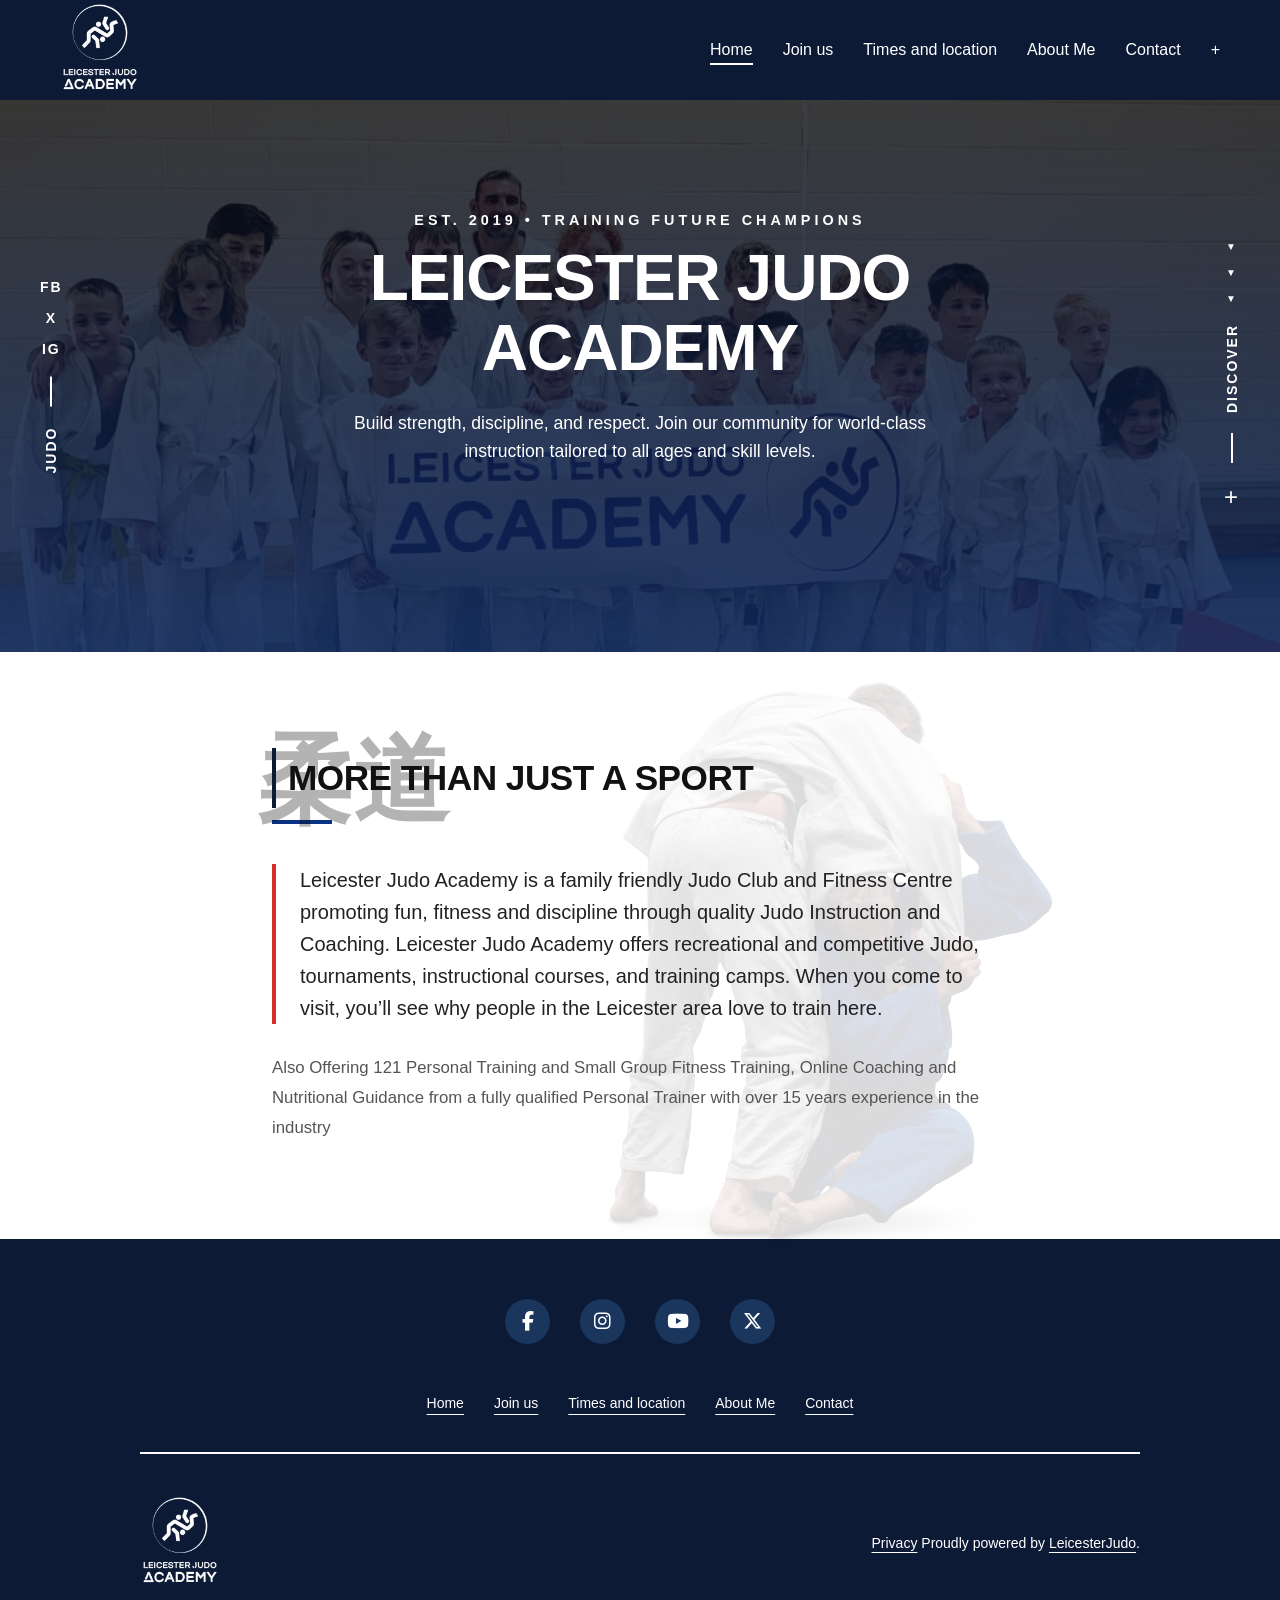
<file: index.html>
<!DOCTYPE html>
<html lang="en">
<head>
    <meta charset="UTF-8">
    <meta name="viewport" content="width=device-width, initial-scale=1.0">
    <title>LeicesterJudo</title>
    <link rel="stylesheet" href="css/style.css">
    <link rel="stylesheet" href="https://cdnjs.cloudflare.com/ajax/libs/font-awesome/6.5.1/css/all.min.css">
</head>
<body>

    <header class="hero-header">
        
        <div class="logo">
            <img src="assets/leijudologo.avif" alt="LeicesterJudo logo">
        </div>

        <nav class="main-nav">
            <ul>
                <li><a href="index.html" class="active">Home</a></li>
                <li><a href="joinUs.html">Join us</a></li>
                <li><a href="timesLocations.html">Times and location</a></li>
                <li><a href="aboutMe.html">About Me</a></li>
                <li><a href="moreInfo.html">Contact</a></li>
                <li><a href="#">+</a></li>
            </ul>
        </nav>

    </header>


    <section class="connected-section">

        <aside class="side-panel left-panel">
            <div class="side-icons">
                <a href="#">FB</a>
                <a href="#">X</a>
                <a href="#">IG</a>
            </div>
            <div class="vertical-line"></div>
            <span class="vertical-text">JUDO</span>
        </aside>

        <div class="center-content">
            <div class="judo-hero">
                <h3 class="judo-subtitle">Est. 2019 • Training Future Champions</h3>
                <h1 class="judo-title">Leicester Judo Academy</h1>
                <p class="judo-description">
                    Build strength, discipline, and respect. Join our community for world-class instruction tailored to all ages and skill levels.
                </p>
            </div>
        </div>
        
        </div>

        <aside class="side-panel right-panel">
            <div class="side-icons arrows">
                <span>▼</span>
                <span>▼</span>
                <span>▼</span>
            </div>
            <span class="vertical-text">DISCOVER</span>
            <div class="vertical-line"></div>
            <span class="plus-sign">+</span>
        </aside>
    </section>


    <div class="judo-about-section">

        <div class="judo-other-bg-graphic"></div>

        <div class="about-header">
            <span class="kanji-watermark">柔道</span>
            <h2 class="about-title">More Than Just a Sport</h2>
            <div class="title-underline"></div>
        </div>
        
        <div class="about-content">
            <p class="lead-text">
                Leicester Judo Academy is a family friendly Judo Club and Fitness Centre promoting fun, fitness and discipline through quality Judo Instruction and Coaching. Leicester Judo Academy offers recreational and competitive Judo, tournaments, instructional courses, and training camps. When you come to visit, you’ll see why people in the Leicester area love to train here.
            </p>
            <p class="body-text">
               Also Offering 121 Personal Training and Small Group  Fitness Training, Online Coaching and Nutritional Guidance from a fully qualified Personal Trainer with over 15 years experience in the industry
            </p>
        </div>
    </div>

    <footer class="site-footer">
        <div class="footer-container">
            
            <div class="social-links">
                <a href="#" aria-label="Facebook"><i class="fab fa-facebook-f"></i></a>
                <a href="#" aria-label="Instagram"><i class="fab fa-instagram"></i></a>
                <a href="#" aria-label="YouTube"><i class="fab fa-youtube"></i></a>
                <a href="#" aria-label="X (Twitter)"><i class="fab fa-x-twitter"></i></a>
            </div>

            <nav class="footer-nav">
                <ul>
                    <li><a href="index.html" class="active">Home</a></li>
                    <li><a href="joinUs.html">Join us</a></li>
                    <li><a href="timesLocations.html">Times and location</a></li>
                    <li><a href="aboutMe.html">About Me</a></li>
                    <li><a href="moreInfo.html">Contact</a></li>
                </ul>
            </nav>

            <hr class="footer-divider">

            <div class="footer-bottom">
                <div class="footer-logo">
                    <img src="assets/leijudologo.avif" alt="LeicesterJudo logo">
                </div>
                <div class="footer-legal">
                    <a href="#">Privacy</a> 
                    <span>Proudly powered by <a href="#">LeicesterJudo</a>.</span>
                </div>
            </div>

        </div>
    </footer>

</body>
</html>
</file>
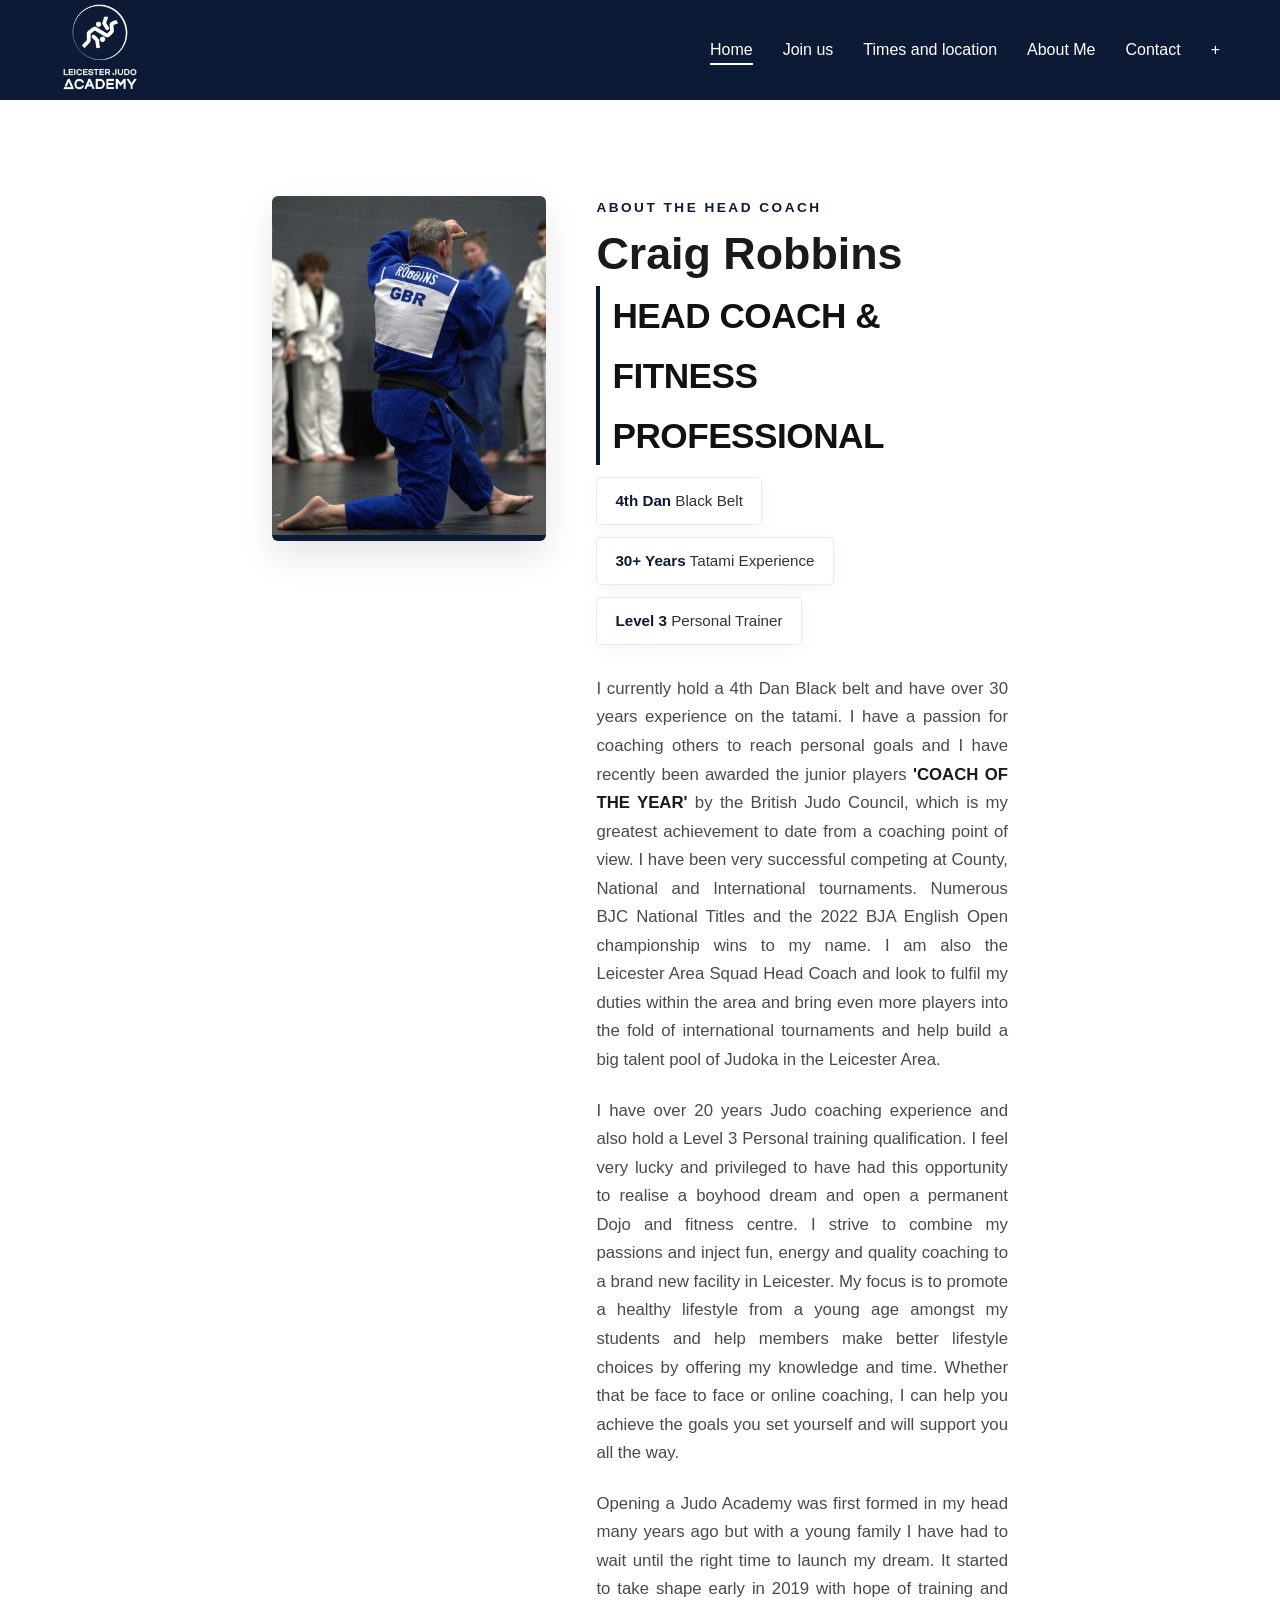
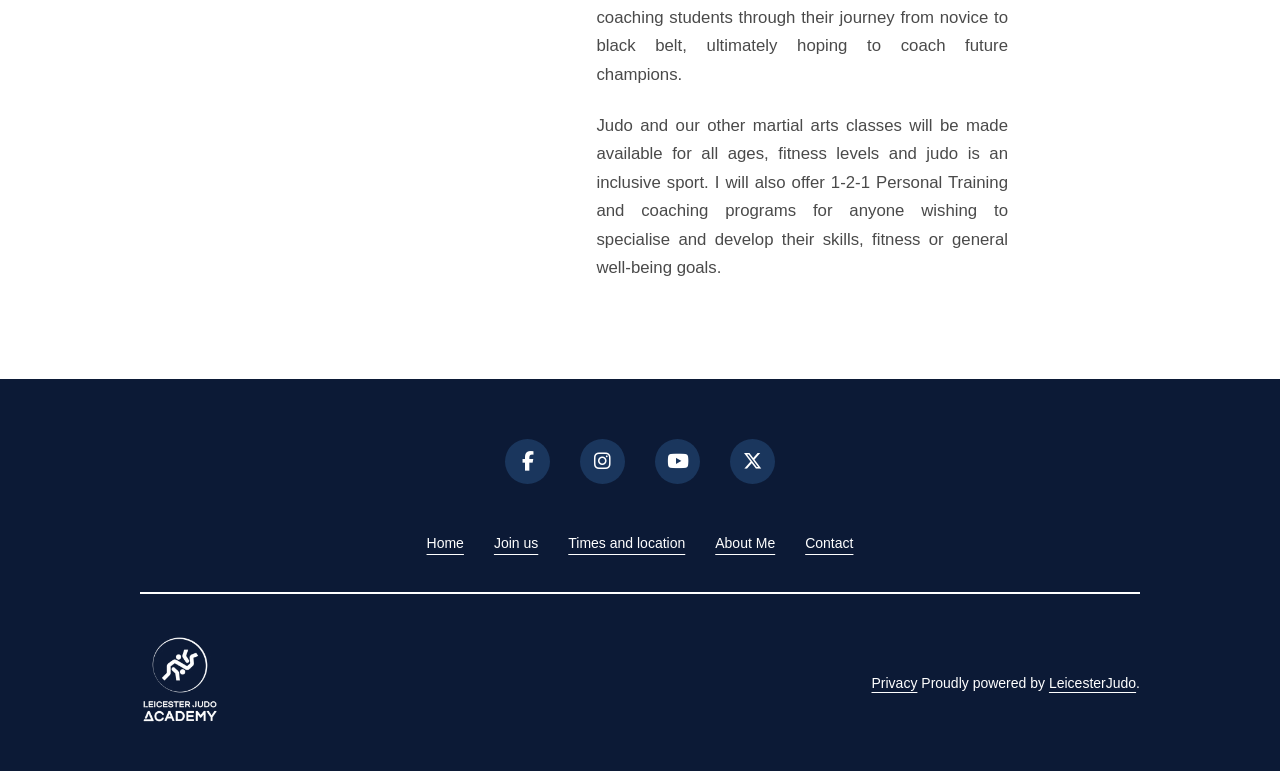
<file: aboutMe.html>
<!DOCTYPE html>
<html lang="en">
<head>
    <meta charset="UTF-8">
    <meta name="viewport" content="width=device-width, initial-scale=1.0">
    <title>LeicesterJudoTimes</title>
    <link rel="stylesheet" href="css/style.css">
    <link rel="stylesheet" href="https://cdnjs.cloudflare.com/ajax/libs/font-awesome/6.5.1/css/all.min.css">
</head>
<body>

    <header class="hero-header">
        
        <div class="logo">
            <img src="assets/leijudologo.avif" alt="LeicesterJudo logo">
        </div>

        <nav class="main-nav">
            <ul>
                <li><a href="index.html" class="active">Home</a></li>
                <li><a href="joinUs.html">Join us</a></li>
                <li><a href="timesLocations.html">Times and location</a></li>
                <li><a href="aboutMe.html">About Me</a></li>
                <li><a href="moreInfo.html">Contact</a></li>
                <li><a href="#">+</a></li>
            </ul>
        </nav>

    </header>


    <section class="judo-about-section">
       
        <div class="judo-about-container">
            
            <div class="judo-about-image-wrapper">
            <img src="assets/aboutMe.jpeg" alt="Craig Robbins - Head Coach" class="judo-about-image">
            </div>

            <div class="judo-about-content">
            <span class="judo-accent-text">About the Head Coach</span>
            <h1 class="judo-name">Craig Robbins</h1>
            <h2 class="about-title">Head Coach & Fitness Professional</h2>

            <div class="judo-stats-row">
                <div class="judo-stat"><strong>4th Dan</strong> Black Belt</div>
                <div class="judo-stat"><strong>30+ Years</strong> Tatami Experience</div>
                <div class="judo-stat"><strong>Level 3</strong> Personal Trainer</div>
            </div>

            <p>I currently hold a 4th Dan Black belt and have over 30 years experience on the tatami. I have a passion for coaching others to reach personal goals and I have recently been awarded the junior players <strong>'COACH OF THE YEAR'</strong> by the British Judo Council, which is my greatest achievement to date from a coaching point of view. I have been very successful competing at County, National and International tournaments. Numerous BJC National Titles and the 2022 BJA English Open championship wins to my name. I am also the Leicester Area Squad Head Coach and look to fulfil my duties within the area and bring even more players into the fold of international tournaments and help build a big talent pool of Judoka in the Leicester Area.</p>

            <p>I have over 20 years Judo coaching experience and also hold a Level 3 Personal training qualification. I feel very lucky and privileged to have had this opportunity to realise a boyhood dream and open a permanent Dojo and fitness centre. I strive to combine my passions and inject fun, energy and quality coaching to a brand new facility in Leicester. My focus is to promote a healthy lifestyle from a young age amongst my students and help members make better lifestyle choices by offering my knowledge and time. Whether that be face to face or online coaching, I can help you achieve the goals you set yourself and will support you all the way.</p>

            <p>Opening a Judo Academy was first formed in my head many years ago but with a young family I have had to wait until the right time to launch my dream. It started to take shape early in 2019 with hope of training and coaching students through their journey from novice to black belt, ultimately hoping to coach future champions.</p>

            <p>Judo and our other martial arts classes will be made available for all ages, fitness levels and judo is an inclusive sport. I will also offer 1-2-1 Personal Training and coaching programs for anyone wishing to specialise and develop their skills, fitness or general well-being goals.</p>
            </div>
            
        </div>
    </section>

    



    <footer class="site-footer">
        <div class="footer-container">
            
            <div class="social-links">
                <a href="#" aria-label="Facebook"><i class="fab fa-facebook-f"></i></a>
                <a href="#" aria-label="Instagram"><i class="fab fa-instagram"></i></a>
                <a href="#" aria-label="YouTube"><i class="fab fa-youtube"></i></a>
                <a href="#" aria-label="X (Twitter)"><i class="fab fa-x-twitter"></i></a>
            </div>

            <nav class="footer-nav">
                <ul>
                    <li><a href="index.html" class="active">Home</a></li>
                    <li><a href="joinUs.html">Join us</a></li>
                    <li><a href="timesLocations.html">Times and location</a></li>
                    <li><a href="aboutMe.html">About Me</a></li>
                    <li><a href="moreInfo.html">Contact</a></li>
                </ul>
            </nav>

            <hr class="footer-divider">

            <div class="footer-bottom">
                <div class="footer-logo">
                    <img src="assets/leijudologo.avif" alt="LeicesterJudo logo">
                </div>
                <div class="footer-legal">
                    <a href="#">Privacy</a> 
                    <span>Proudly powered by <a href="#">LeicesterJudo</a>.</span>
                </div>
            </div>

        </div>
    </footer>

</body>
</html>
</file>
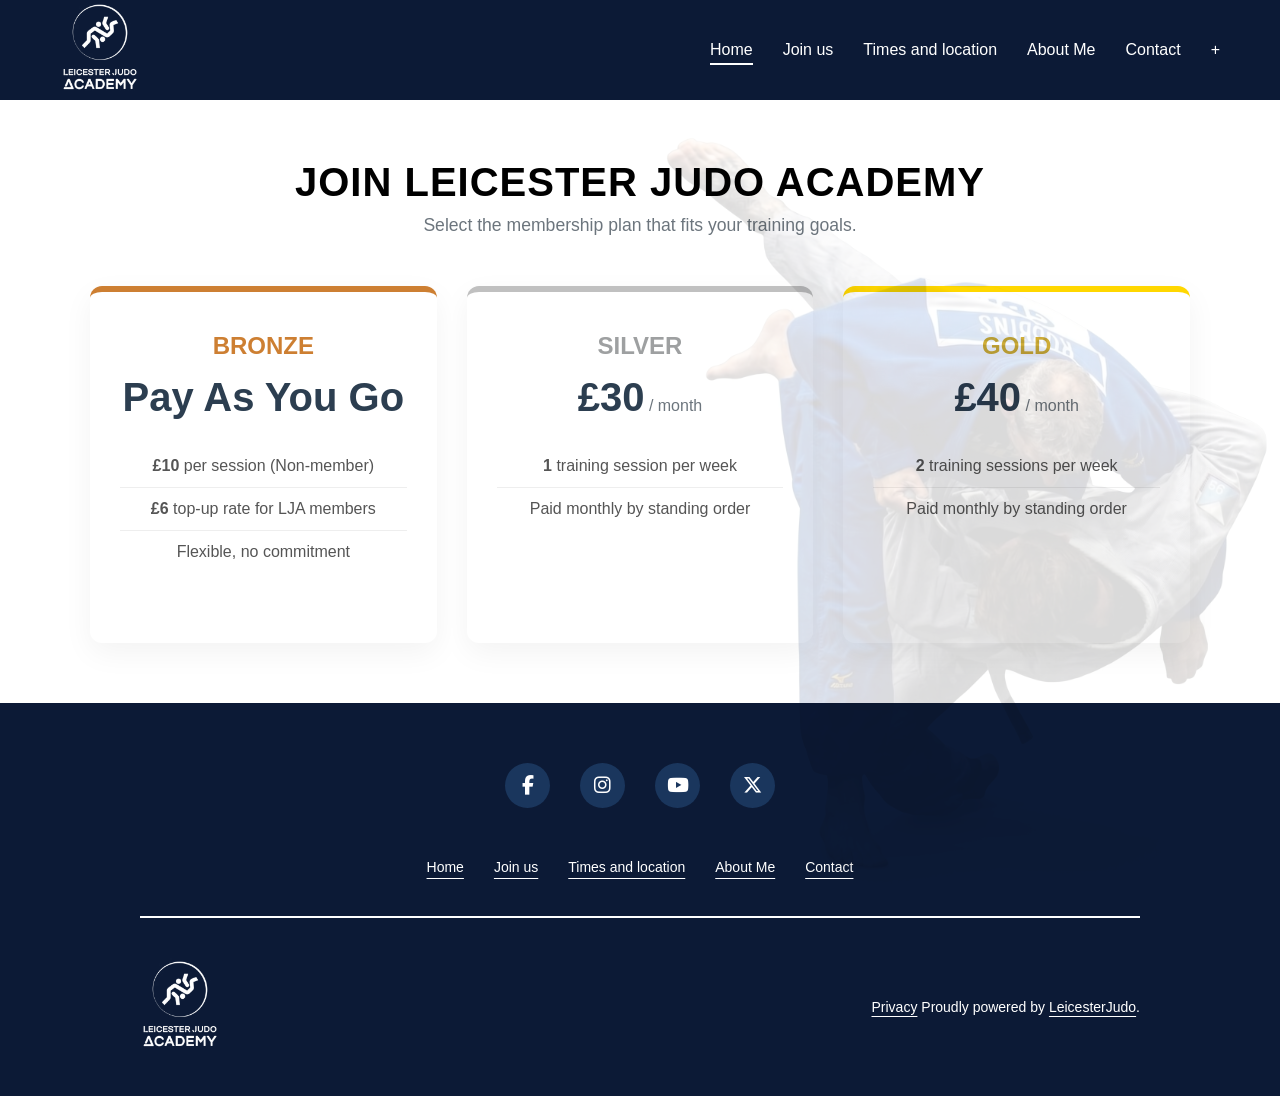
<file: joinUs.html>
<!DOCTYPE html>
<html lang="en">
<head>
    <meta charset="UTF-8">
    <meta name="viewport" content="width=device-width, initial-scale=1.0">
    <title>LeicesterJudoTimes</title>
    <link rel="stylesheet" href="css/style.css">
    <link rel="stylesheet" href="https://cdnjs.cloudflare.com/ajax/libs/font-awesome/6.5.1/css/all.min.css">
</head>
<body>

    <header class="hero-header">
        
        <div class="logo">
            <img src="assets/leijudologo.avif" alt="LeicesterJudo logo">
        </div>

        <nav class="main-nav">
            <ul>
                <li><a href="index.html" class="active">Home</a></li>
                <li><a href="joinUs.html">Join us</a></li>
                <li><a href="timesLocations.html">Times and location</a></li>
                <li><a href="aboutMe.html">About Me</a></li>
                <li><a href="moreInfo.html">Contact</a></li>
                <li><a href="#">+</a></li>
            </ul>
        </nav>

    </header>


    <section class="membership-section">

        <div class="judo-bg-graphic"></div>

        <div class="membership-container">
            <h2 class="membership-title">Join Leicester Judo Academy</h2>
            <p class="membership-subtitle">Select the membership plan that fits your training goals.</p>
            
            <div class="pricing-cards">
            
            <div class="pricing-card card-bronze">
                <h3 class="tier-name">Bronze</h3>
                <div class="tier-price">Pay As You Go</div>
                <ul class="tier-features">
                <li><strong>£10</strong> per session (Non-member)</li>
                <li><strong>£6</strong> top-up rate for LJA members</li>
                <li>Flexible, no commitment</li>
        
            </div>

            <div class="pricing-card card-silver">
                <h3 class="tier-name">Silver</h3>
                <div class="tier-price">£30<span> / month</span></div>
                <ul class="tier-features">
                <li><strong>1</strong> training session per week</li>
                <li>Paid monthly by standing order</li>
                
            </div>

            <div class="pricing-card card-gold">
                <h3 class="tier-name">Gold</h3>
                <div class="tier-price">£40<span> / month</span></div>
                <ul class="tier-features">
                <li><strong>2</strong> training sessions per week</li>
                <li>Paid monthly by standing order</li>
                
                
            </div>

            </div>
        </div>
    </section>


    <footer class="site-footer">
        <div class="footer-container">
            
            <div class="social-links">
                <a href="#" aria-label="Facebook"><i class="fab fa-facebook-f"></i></a>
                <a href="#" aria-label="Instagram"><i class="fab fa-instagram"></i></a>
                <a href="#" aria-label="YouTube"><i class="fab fa-youtube"></i></a>
                <a href="#" aria-label="X (Twitter)"><i class="fab fa-x-twitter"></i></a>
            </div>

            <nav class="footer-nav">
                <ul>
                    <li><a href="index.html" class="active">Home</a></li>
                    <li><a href="joinUs.html">Join us</a></li>
                    <li><a href="timesLocations.html">Times and location</a></li>
                    <li><a href="aboutMe.html">About Me</a></li>
                    <li><a href="moreInfo.html">Contact</a></li>
                </ul>
            </nav>

            <hr class="footer-divider">

            <div class="footer-bottom">
                <div class="footer-logo">
                    <img src="assets/leijudologo.avif" alt="LeicesterJudo logo">
                </div>
                <div class="footer-legal">
                    <a href="#">Privacy</a> 
                    <span>Proudly powered by <a href="#">LeicesterJudo</a>.</span>
                </div>
            </div>

        </div>
    </footer>

</body>
</html>
</file>
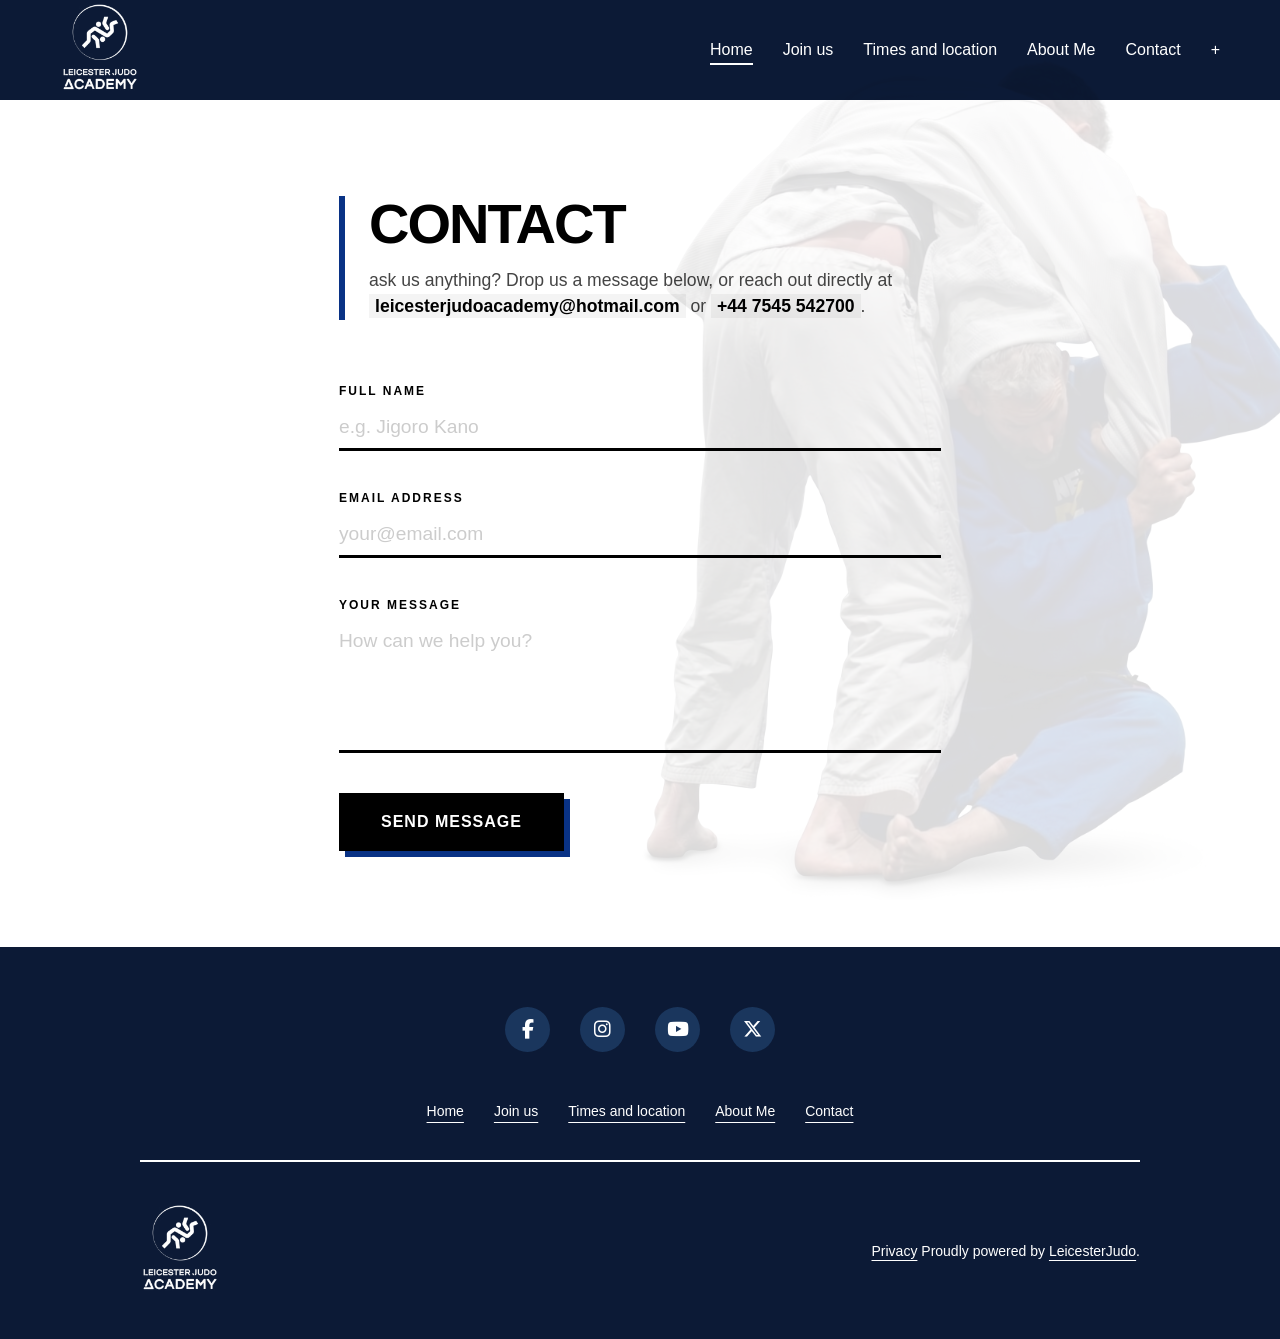
<file: moreInfo.html>
<!DOCTYPE html>
<html lang="en">
<head>
    <meta charset="UTF-8">
    <meta name="viewport" content="width=device-width, initial-scale=1.0">
    <title>LeicesterJudoTimes</title>
    <link rel="stylesheet" href="css/style.css">
    <link rel="stylesheet" href="https://cdnjs.cloudflare.com/ajax/libs/font-awesome/6.5.1/css/all.min.css">
</head>
<body>

    <header class="hero-header">
        
        <div class="logo">
            <img src="assets/leijudologo.avif" alt="LeicesterJudo logo">
        </div>

        <nav class="main-nav">
            <ul>
                <li><a href="index.html" class="active">Home</a></li>
                <li><a href="joinUs.html">Join us</a></li>
                <li><a href="timesLocations.html">Times and location</a></li>
                <li><a href="aboutMe.html">About Me</a></li>
                <li><a href="moreInfo.html">Contact</a></li>
                <li><a href="#">+</a></li>
            </ul>
        </nav>

    </header>

    <div class="judo-contact-section">
         <div class="judo-other-bg-graphic"></div>
        <div class="contact-header">
            <h2 class="contact-title">Contact</h2>
            <div class="title-underline"></div>
            <p class="contact-subtitle">
                ask us anything? Drop us a message below, or reach out directly at <strong>leicesterjudoacademy@hotmail.com</strong> or <strong>+44 7545 542700</strong>.
            </p>
        </div>

        <div class="contact-form-container">
            <form class="judo-form" action="#" method="POST">
                <div class="form-group">
                    <label for="name">Full Name</label>
                    <input type="text" id="name" name="name" required placeholder="e.g. Jigoro Kano">
                </div>
                <div class="form-group">
                    <label for="email">Email Address</label>
                    <input type="email" id="email" name="email" required placeholder="your@email.com">
                </div>
                <div class="form-group">
                    <label for="message">Your Message</label>
                    <textarea id="message" name="message" rows="5" required placeholder="How can we help you?"></textarea>
                </div>
                <button type="submit" class="btn btn-primary form-submit">Send Message</button>
            </form>
        </div>
    </div>



    <footer class="site-footer">
        <div class="footer-container">
            
            <div class="social-links">
                <a href="#" aria-label="Facebook"><i class="fab fa-facebook-f"></i></a>
                <a href="#" aria-label="Instagram"><i class="fab fa-instagram"></i></a>
                <a href="#" aria-label="YouTube"><i class="fab fa-youtube"></i></a>
                <a href="#" aria-label="X (Twitter)"><i class="fab fa-x-twitter"></i></a>
            </div>

            <nav class="footer-nav">
                <ul>
                    <li><a href="index.html" class="active">Home</a></li>
                    <li><a href="joinUs.html">Join us</a></li>
                    <li><a href="timesLocations.html">Times and location</a></li>
                    <li><a href="aboutMe.html">About Me</a></li>
                    <li><a href="moreInfo.html">Contact</a></li>
                </ul>
            </nav>

            <hr class="footer-divider">

            <div class="footer-bottom">
                <div class="footer-logo">
                    <img src="assets/leijudologo.avif" alt="LeicesterJudo logo">
                </div>
                <div class="footer-legal">
                    <a href="#">Privacy</a> 
                    <span>Proudly powered by <a href="#">LeicesterJudo</a>.</span>
                </div>
            </div>

        </div>
    </footer>

</body>
</html>
</file>
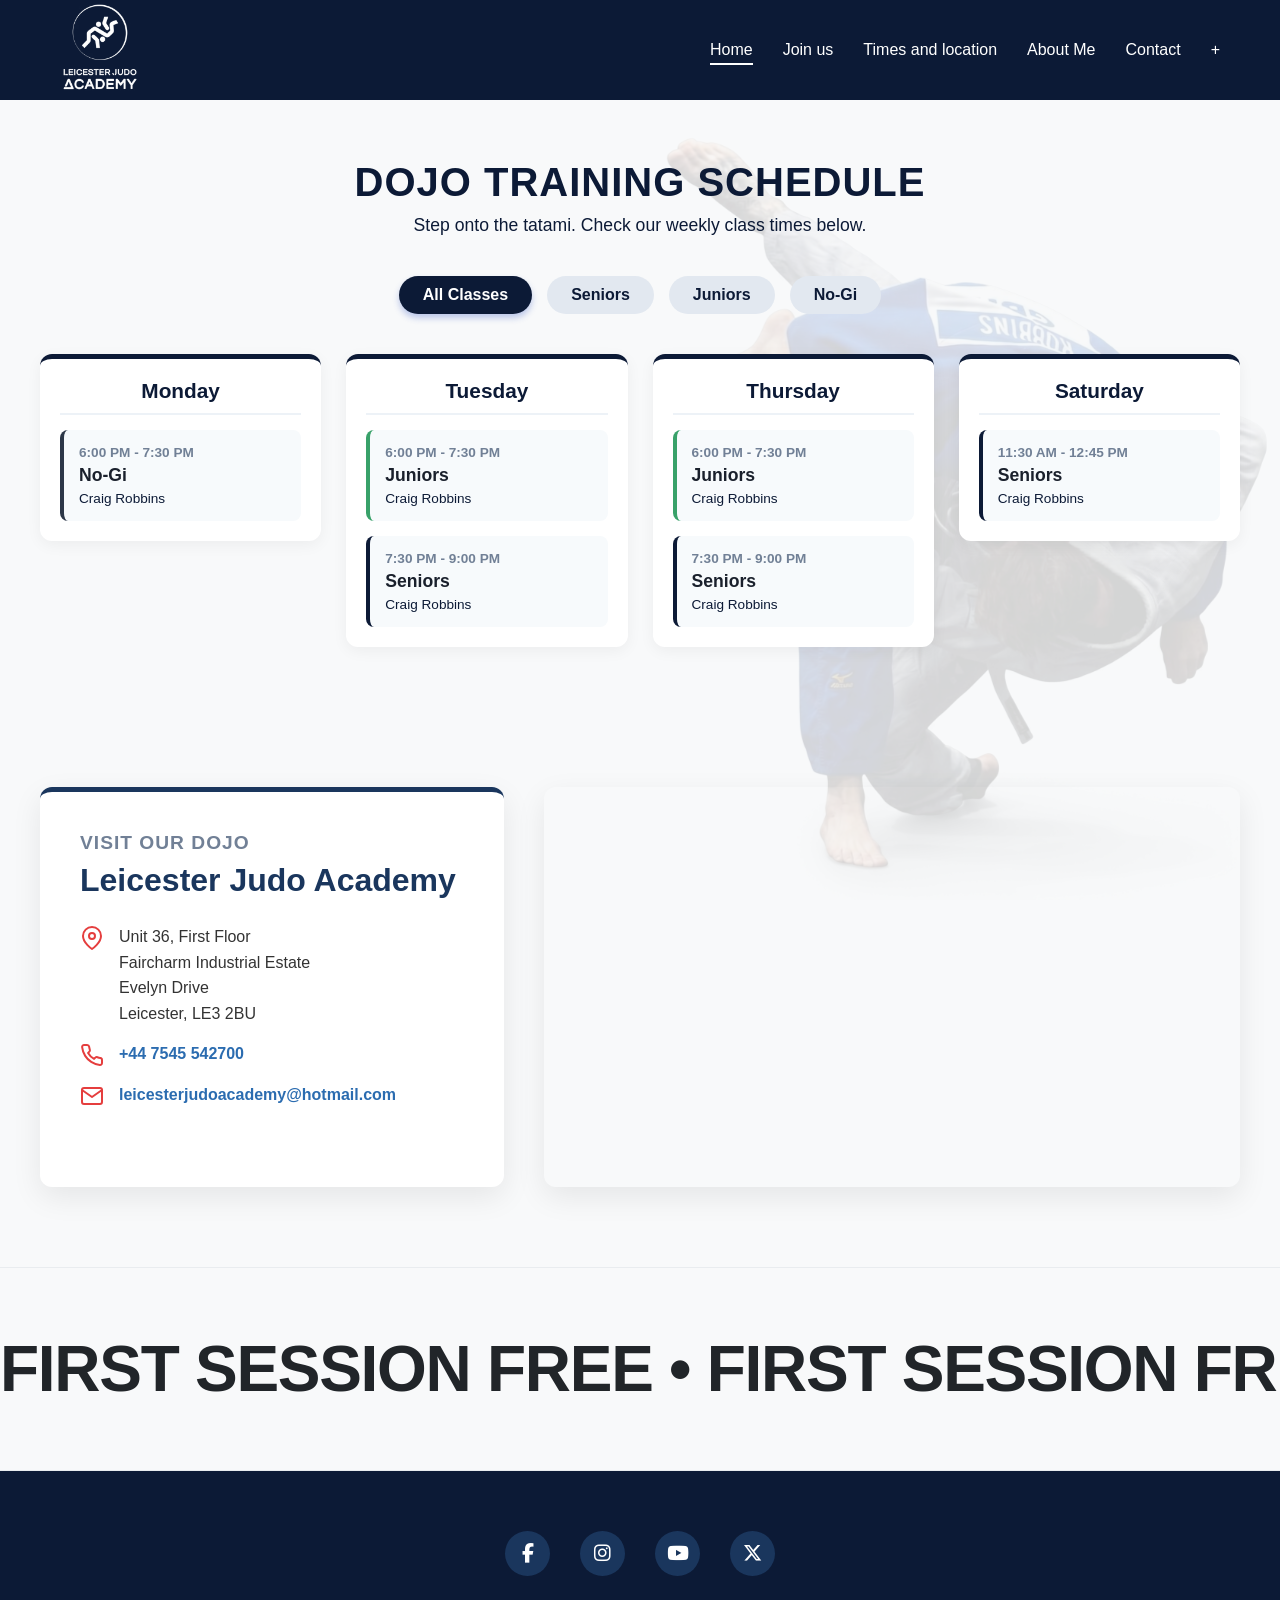
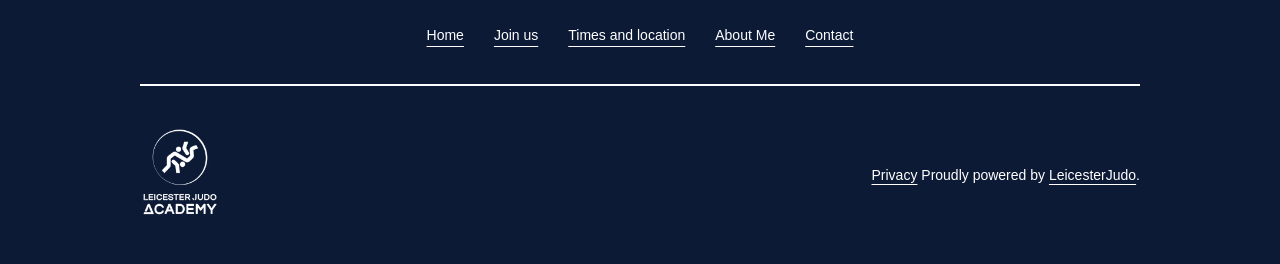
<file: timesLocations.html>
<!DOCTYPE html>
<html lang="en">
<head>
    <meta charset="UTF-8">
    <meta name="viewport" content="width=device-width, initial-scale=1.0">
    <title>LeicesterJudoTimes</title>
    <link rel="stylesheet" href="css/style.css">
    <link rel="stylesheet" href="https://cdnjs.cloudflare.com/ajax/libs/font-awesome/6.5.1/css/all.min.css">
</head>
<body>

    <header class="hero-header">
        
        <div class="logo">
            <img src="assets/leijudologo.avif" alt="LeicesterJudo logo">
        </div>

        <nav class="main-nav">
            <ul>
                <li><a href="index.html" class="active">Home</a></li>
                <li><a href="joinUs.html">Join us</a></li>
                <li><a href="timesLocations.html">Times and location</a></li>
                <li><a href="aboutMe.html">About Me</a></li>
                <li><a href="moreInfo.html">Contact</a></li>
                <li><a href="#">+</a></li>
            </ul>
        </nav>

    </header>


    <section class="judo-schedule-section">

        
        <div class="schedule-container">
            <h2 class="schedule-title">Dojo Training Schedule</h2>
            <p class="schedule-subtitle">Step onto the tatami. Check our weekly class times below.</p>

            <input type="radio" name="schedule-filter" id="filter-all" checked>
            <input type="radio" name="schedule-filter" id="filter-seniors">
            <input type="radio" name="schedule-filter" id="filter-nogi">
            <input type="radio" name="schedule-filter" id="filter-juniors">

            <div class="schedule-filters">
                <label for="filter-all" class="filter-btn">All Classes</label>
                <label for="filter-seniors" class="filter-btn">Seniors</label>
                <label for="filter-juniors" class="filter-btn">Juniors</label>
                <label for="filter-nogi" class="filter-btn">No-Gi</label>
            </div>

            <div class="schedule-grid">
                
                <div class="schedule-day">
                    <h3>Monday</h3>
                    <div class="class-card nogi">
                        <span class="time">6:00 PM - 7:30 PM</span>
                        <h4>No-Gi</h4>
                        <span class="instructor">Craig Robbins</span>
                    </div>
                </div>

                <div class="schedule-day">
                    <h3>Tuesday</h3>
                    <div class="class-card juniors">
                        <span class="time">6:00 PM - 7:30 PM</span>
                        <h4>Juniors</h4>
                        <span class="instructor">Craig Robbins</span>
                    </div>
                    <div class="class-card seniors">
                        <span class="time">7:30 PM - 9:00 PM</span>
                        <h4>Seniors</h4>
                        <span class="instructor">Craig Robbins</span>
                    </div>
                
                </div>

                <div class="schedule-day">
                    <h3>Thursday</h3>
                    <div class="class-card juniors">
                        <span class="time">6:00 PM - 7:30 PM</span>
                        <h4>Juniors</h4>
                        <span class="instructor">Craig Robbins</span>
                    </div>
                    <div class="class-card seniors">
                        <span class="time">7:30 PM - 9:00 PM</span>
                        <h4>Seniors</h4>
                        <span class="instructor">Craig Robbins</span>
                    </div>
                </div>

                <div class="schedule-day">
                    <h3>Saturday</h3>
                    <div class="class-card seniors">
                        <span class="time">11:30 AM - 12:45 PM</span>
                        <h4>Seniors</h4>
                        <span class="instructor">Craig Robbins</span>
                    </div>
                </div>

            </div>
        </div>
    </section>

    <section id="location" class="dojo-location-section">
        <div class="judo-bg-graphic"></div>
        
        <div class="location-wrapper">
            
            <div class="address-card">
            <div class="card-content">
                <h2>Visit Our Dojo</h2>
                <h3 class="business-name">Leicester Judo Academy</h3>
                
                <div class="info-group">
                <svg xmlns="http://www.w3.org/2000/svg" width="24" height="24" viewBox="0 0 24 24" fill="none" stroke="currentColor" stroke-width="2" stroke-linecap="round" stroke-linejoin="round"><path d="M21 10c0 7-9 13-9 13s-9-6-9-13a9 9 0 0 1 18 0z"></path><circle cx="12" cy="10" r="3"></circle></svg>
                <p>Unit 36, First Floor<br>Faircharm Industrial Estate<br>Evelyn Drive<br>Leicester, LE3 2BU</p>
                </div>

                <div class="info-group">
                <svg xmlns="http://www.w3.org/2000/svg" width="24" height="24" viewBox="0 0 24 24" fill="none" stroke="currentColor" stroke-width="2" stroke-linecap="round" stroke-linejoin="round"><path d="M22 16.92v3a2 2 0 0 1-2.18 2 19.79 19.79 0 0 1-8.63-3.07 19.5 19.5 0 0 1-6-6 19.79 19.79 0 0 1-3.07-8.67A2 2 0 0 1 4.11 2h3a2 2 0 0 1 2 1.72 12.84 12.84 0 0 0 .7 2.81 2 2 0 0 1-.45 2.11L8.09 9.91a16 16 0 0 0 6 6l1.27-1.27a2 2 0 0 1 2.11-.45 12.84 12.84 0 0 0 2.81.7A2 2 0 0 1 22 16.92z"></path></svg>
                <p><a href="tel:+447545542700" class="contact-link">+44 7545 542700</a></p>
                </div>

                <div class="info-group">
                <svg xmlns="http://www.w3.org/2000/svg" width="24" height="24" viewBox="0 0 24 24" fill="none" stroke="currentColor" stroke-width="2" stroke-linecap="round" stroke-linejoin="round"><path d="M4 4h16c1.1 0 2 .9 2 2v12c0 1.1-.9 2-2 2H4c-1.1 0-2-.9-2-2V6c0-1.1.9-2 2-2z"></path><polyline points="22,6 12,13 2,6"></polyline></svg>
                <p><a href="mailto:leicesterjudoacademy@hotmail.com" class="contact-link">leicesterjudoacademy@hotmail.com</a></p>
                </div>

            </div>
            </div>

            <div class="map-container">
            <iframe src="https://maps.google.com/maps?q=Unit+36+First+Floor+Faircharm+Industrial+Estate+Evelyn+Drive+Leicester+LE3+2BU&t=&z=15&ie=UTF8&iwloc=&output=embed" allowfullscreen="" loading="lazy" referrerpolicy="no-referrer-when-downgrade"></iframe>
            </div>

        </div>
    </section>

    <section class="moving-text-section">
        <div class="moving-text-inner">
            <span>FIRST SESSION FREE • FIRST SESSION FREE • </span>
            <span>FIRST SESSION FREE • FIRST SESSION FREE • </span>
        </div>
    </section>



    <footer class="site-footer">
        <div class="footer-container">
            
            <div class="social-links">
                <a href="#" aria-label="Facebook"><i class="fab fa-facebook-f"></i></a>
                <a href="#" aria-label="Instagram"><i class="fab fa-instagram"></i></a>
                <a href="#" aria-label="YouTube"><i class="fab fa-youtube"></i></a>
                <a href="#" aria-label="X (Twitter)"><i class="fab fa-x-twitter"></i></a>
            </div>
            
            <nav class="footer-nav">
                <ul>
                    <li><a href="index.html" class="active">Home</a></li>
                    <li><a href="joinUs.html">Join us</a></li>
                    <li><a href="timesLocations.html">Times and location</a></li>
                    <li><a href="aboutMe.html">About Me</a></li>
                    <li><a href="moreInfo.html">Contact</a></li>
                </ul>
            </nav>

            <hr class="footer-divider">

            <div class="footer-bottom">
                <div class="footer-logo">
                    <img src="assets/leijudologo.avif" alt="LeicesterJudo logo">
                </div>
                <div class="footer-legal">
                    <a href="#">Privacy</a> 
                    <span>Proudly powered by <a href="#">LeicesterJudo</a>.</span>
                </div>
            </div>

        </div>
    </footer>

</body>
</html>
</file>
<file: css/style.css>
/* --- Basic Reset --- */
* {
    margin: 0;
    padding: 0;
    box-sizing: border-box;
    font-family: 'Arial', sans-serif; /* Clean sans-serif font */
}

/* Container for the icons */
.social-links {
    display: flex;
    gap: 15px; /* Space between the icons */
}

/* Base style for the icon circles */
.social-links a {
    display: inline-flex;
    justify-content: center;
    align-items: center;
    width: 45px;
    height: 45px;
    background-color: #1a365d; /* Professional deep navy */
    color: #ffffff; /* White icon color */
    border-radius: 50%; /* Makes them perfect circles */
    text-decoration: none;
    font-size: 1.2rem; /* Size of the icon */
    transition: all 0.3s ease; /* Smooth animation for hover */
}

/* Hover effect */
.social-links a:hover {
    background-color: #e53e3e; /* Action red on hover */
    color: #ffffff;
    transform: translateY(-4px); /* Slight bounce up effect */
    box-shadow: 0 5px 15px rgba(229, 62, 62, 0.4); /* Subtle red glow */
}

/* --- Header Banner Style --- */
.hero-header {
    /* Flexbox handles the left/right layout */
    display: flex;
    justify-content: space-between;
    align-items: center;
    
    /* Adds spacing on the sides */
    padding: 40px 60px; 
    
    /* Sets the height of the banner */
    height: 100px; 
    
    /* Adds the blue tint overlay and a placeholder background image */
    background-color: #0c1a36;
    
}

/* --- Logo Style --- */
.logo img {
    width: 80px;
    height: auto;
    /* Optional: If your logo is white with a transparent background, 
       it will drop right in perfectly! */
    filter: brightness(0) invert(1);
}

/* --- Navigation Styles --- */
.main-nav ul {
    list-style: none; /* Removes bullet points */
    display: flex;    /* Lines up links horizontally */
    gap: 30px;        /* Space between each link */
    align-items: center;
}

.main-nav a {
    text-decoration: none; /* Removes default link underline */
    color: #ffffff;        /* White text */
    font-size: 16px;
    padding-bottom: 5px;   /* Space between text and the active underline */
    transition: opacity 0.3s ease;
}

/* Hover effect */
.main-nav a:hover {
    opacity: 0.7;
}

/* --- Active Link Style (The Underline) --- */
.main-nav a.active {
    border-bottom: 2px solid #ffffff;
}

/* --- Footer Styles --- */
.site-footer {
    background-color: #0c1a36; /* Deep dark blue background */
    padding: 60px 40px 40px;   /* Top padding, Side padding, Bottom padding */
    color: #ffffff;
}

.footer-container {
    max-width: 1000px;         /* Keeps the content from stretching too far on big screens */
    margin: 0 auto;            /* Centers the container on the page */
}

/* --- Social Icons --- */
.social-links {
    display: flex;
    justify-content: center;
    gap: 30px;
    margin-bottom: 50px;
}

.social-links img {
    width: 28px;
    height: 28px;
    transition: opacity 0.3s ease;
    /* This makes the icons white if they aren't already! */
    filter: brightness(0) invert(1); 
}

.social-links a:hover img {
    opacity: 0.7;
}

/* --- Footer Navigation --- */
.footer-nav ul {
    list-style: none;
    display: flex;
    justify-content: center;
    gap: 30px;
    margin-bottom: 40px;
}

.footer-nav a {
    color: #ffffff;
    text-decoration: underline;        /* Adds the underline */
    text-underline-offset: 6px;        /* Pushes the underline slightly down */
    font-size: 14px;
    transition: opacity 0.3s ease;
}

.footer-nav a:hover {
    opacity: 0.7;
}

/* --- Divider Line --- */
.footer-divider {
    border: none;
    border-top: 2px solid #ffffff;
    margin-bottom: 40px;
}

/* --- Footer Bottom (Logo and Text) --- */
.footer-bottom {
    display: flex;
    justify-content: space-between; /* Pushes logo left and text right */
    align-items: center;
}

.footer-logo img {
    width: 80px; /* Slightly smaller than the header logo */
    height: auto;
    filter: brightness(0) invert(1); /* Makes your logo white */
}

.footer-legal {
    font-size: 14px;
}

.footer-legal a {
    color: #ffffff;
    text-decoration: underline;
    text-underline-offset: 4px;
    transition: opacity 0.3s ease;
}

.footer-legal a:hover {
    opacity: 0.7;
}




/* --- Connected Section - Updated for Seamless Blend --- */
.connected-section {
    position: relative; /* Allows side panels to stick to the edges */
    
    /* 1. APPLYING THE HEADER BLEND */
    /* Must match the gradient and image used in your .hero-header precisely */
    background: linear-gradient(
        rgba(0, 0, 0, 0.75), /* Top blue tint */
        rgba(15, 40, 90, 0.9)    /* Bottom darker blue tint */
    ), 
    url('../assets/Judoimage1.jpg') no-repeat center center/cover;
    /* (Ensure this path still points to your intended background image) */
    
    padding: 80px 0 120px;
    display: flex;
    justify-content: center;
    overflow: hidden; 
}

/* --- Center Content & Heading --- */
.center-content {
    width: 80%;
    max-width: 1100px;
    text-align: center;
}

.section-title {
    font-size: 56px;
    font-weight: bold;
    color: #ffffff; /* Changed to white for dark background */
    margin-bottom: 50px;
    letter-spacing: -1px;
}

/* --- Video Wrapper & Rounded Thumbnail --- */
.video-wrapper {
    position: relative;
    width: 100%;
    aspect-ratio: 16 / 9; 
    
    /* 2. ROUNDING THE CORNERS */
    border-radius: 30px; /* Adjust this number to make it more or less rounded */
    
    overflow: hidden; /* CRITICAL: This ensures the image inside gets cropped by the rounded corners */
    box-shadow: 0 15px 40px rgba(0,0,0,0.3); /* Stronger shadow for depth on dark BG */
}

.video-thumbnail {
    width: 100%;
    height: 100%;
    object-fit: cover;
}

/* --- Play Button (unchanged) --- */
.play-btn {
    position: absolute;
    top: 50%;
    left: 50%;
    transform: translate(-50%, -50%);
    width: 90px;
    height: 70px;
    background-color: #ffffff;
    border: none;
    cursor: pointer;
    display: flex;
    justify-content: center;
    align-items: center;
    transition: transform 0.2s ease;
}

.play-btn:hover {
    transform: translate(-50%, -50%) scale(1.05);
}

.play-triangle {
    width: 0; 
    height: 0; 
    border-top: 12px solid transparent;
    border-bottom: 12px solid transparent;
    border-left: 20px solid #1a1a1a; 
    margin-left: 8px;
}

/* --- Vertical Side Panels (Updated for White Text) --- */
.side-panel {
    position: absolute;
    top: 50%;
    transform: translateY(-50%);
    display: flex;
    flex-direction: column;
    align-items: center;
    gap: 20px;
    color: #ffffff; /* Changed to white for dark background */
    font-size: 14px;
    font-weight: bold;
    letter-spacing: 2px;
}

.left-panel { left: 40px; }
.right-panel { right: 40px; }

.side-icons {
    display: flex;
    flex-direction: column;
    gap: 15px;
    align-items: center;
}

.side-icons a {
    color: #ffffff; /* Changed to white */
    text-decoration: none;
    font-weight: bold;
    transition: opacity 0.3s ease;
}

.side-icons a:hover { opacity: 0.7; }

.arrows span { font-size: 10px; }

.vertical-line {
    width: 2px;
    height: 30px;
    background-color: #ffffff; /* Changed to white */
}

.vertical-text {
    writing-mode: vertical-rl;
    transform: rotate(180deg); 
}

.plus-sign {
    font-size: 24px;
    font-weight: normal;
}


/* JUDO SCHEDULE STYLES */
.judo-schedule-section {
    font-family: 'Segoe UI', Roboto, Helvetica, Arial, sans-serif;
    background-color: #f8f9fa;
    padding: 60px 20px;
    color: #333;
}

.schedule-container {
    max-width: 1200px;
    margin: 0 auto;
}

.schedule-title {
    text-align: center;
    font-size: 2.5rem;
    color: #0c1a36;
    margin-bottom: 10px;
    text-transform: uppercase;
    letter-spacing: 1px;
}

.schedule-subtitle {
    text-align: center;
    color: #0c1a36;
    margin-bottom: 40px;
    font-size: 1.1rem;
}

/* Hide the radio buttons used for logic */
input[name="schedule-filter"] {
    display: none;
}

/* Interactive Filter Buttons */
.schedule-filters {
    display: flex;
    justify-content: center;
    gap: 15px;
    margin-bottom: 40px;
    flex-wrap: wrap;
}

.filter-btn {
    padding: 10px 24px;
    background-color: #e2e8f0;
    color: #0c1a36;
    border-radius: 30px;
    cursor: pointer;
    font-weight: 600;
    transition: all 0.3s ease;
    user-select: none;
}

.filter-btn:hover {
    background-color: #cbd5e1;
}

/* Filtering Logic (Pure CSS) */
#filter-all:checked ~ .schedule-filters .filter-btn[for="filter-all"],
#filter-juniors:checked ~ .schedule-filters .filter-btn[for="filter-juniors"],
#filter-seniors:checked ~ .schedule-filters .filter-btn[for="filter-seniors"],
#filter-nogi:checked ~ .schedule-filters .filter-btn[for="filter-nogi"] {
    background-color: #0c1a36; /* Judo Red Accent */
    color: white;
    box-shadow: 0 4px 6px rgba(48, 83, 197, 0.3);
}

/* Hide classes based on selection */
#filter-juniors:checked ~ .schedule-grid .class-card:not(.juniors) {
    display: none;
}
#filter-seniors:checked ~ .schedule-grid .class-card:not(.seniors) {
    display: none;
}
#filter-nogi:checked ~ .schedule-grid .class-card:not(.nogi) {
    display: none;
}

/* Grid Layout */
.schedule-grid {
    display: grid;
    grid-template-columns: repeat(auto-fit, minmax(250px, 1fr));
    gap: 25px;
    align-items: start;
}

.schedule-day {
    background: white;
    border-radius: 12px;
    padding: 20px;
    box-shadow: 0 4px 15px rgba(0,0,0,0.05);
    border-top: 5px solid #0c1a36; /* Tatami Blue */
}

.schedule-day h3 {
    text-align: center;
    margin-top: 0;
    color: #0c1a36;
    font-size: 1.3rem;
    border-bottom: 2px solid #edf2f7;
    padding-bottom: 10px;
    margin-bottom: 15px;
}

/* Class Cards */
.class-card {
    background: #f7fafc;
    border-radius: 8px;
    padding: 15px;
    margin-bottom: 15px;
    border-left: 4px solid #cbd5e1;
    transition: transform 0.2s ease, box-shadow 0.2s ease;
}

.class-card:last-child {
    margin-bottom: 0;
}

/* Hover effects for interactivity */
.class-card:hover {
    transform: translateY(-3px);
    box-shadow: 0 6px 12px rgba(29, 36, 94, 0.1);
    border-left-color: #0e3480; /* Red hover accent */
}

/* Color coding for categories */
.class-card.juniors {
    border-left-color: #38a169; /* Green for Juniors */
}

.class-card.seniors {
    border-left-color: #0c1a36; /* Blue for Seniors */
}

.class-card.nogi {
    border-left-color: #2d3748; /* Dark Grey for No-Gi */
}

/* Typography inside cards */
.class-card .time {
    display: block;
    font-size: 0.85rem;
    color: #718096;
    font-weight: 600;
    margin-bottom: 5px;
}

.class-card h4 {
    margin: 0 0 5px 0;
    color: #1a202c;
    font-size: 1.1rem;
}

.class-card .instructor {
    font-size: 0.85rem;
    color: #0c1a36;
    display: flex;
    align-items: center;
}


/* Responsive adjustments for mobile */
@media (max-width: 768px) {
    .schedule-title {
        font-size: 2rem;
    }
    .schedule-day {
        margin-bottom: 10px;
    }
}

/* === Dojo Location Section Styles === */
.dojo-location-section {
  padding: 80px 20px;
  background-color: #f8f9fa; /* Light grey background to make the card pop */
  font-family: 'Segoe UI', Roboto, Helvetica, Arial, sans-serif;
  color: #333;
}

.location-wrapper {
  max-width: 1200px;
  margin: 0 auto;
  display: flex;
  gap: 40px;
  align-items: stretch; /* Makes both card and map equal height */
}

/* Address Card Styling */
.address-card {
  flex: 1;
  background: #ffffff;
  border-radius: 12px;
  box-shadow: 0 10px 30px rgba(0, 0, 0, 0.08);
  overflow: hidden;
  position: relative;
  transition: transform 0.3s ease, box-shadow 0.3s ease;
  border-top: 5px solid #1a365d; /* Professional deep blue accent */
}

.address-card:hover {
  transform: translateY(-5px);
  box-shadow: 0 15px 35px rgba(0, 0, 0, 0.12);
}

.card-content {
  padding: 40px;
}

.address-card h2 {
  font-size: 1.2rem;
  color: #718096;
  text-transform: uppercase;
  letter-spacing: 1px;
  margin-top: 0;
  margin-bottom: 8px;
}

.business-name {
  font-size: 2rem;
  color: #1a365d;
  margin-top: 0;
  margin-bottom: 25px;
}

/* Info Groups (Icons + Text) */
.info-group {
  display: flex;
  align-items: flex-start;
  margin-bottom: 15px;
  gap: 15px;
}

.info-group svg {
  color: #e53e3e; /* Action red color for icons */
  flex-shrink: 0;
  margin-top: 2px;
}

.info-group p {
  margin: 0;
  line-height: 1.6;
}

.contact-link {
  color: #2b6cb0;
  text-decoration: none;
  font-weight: 600;
  transition: color 0.2s ease;
}

.contact-link:hover {
  color: #e53e3e;
  text-decoration: underline;
}

/* Training Hours Section */
.training-hours {
  margin-top: 30px;
  padding-top: 25px;
  border-top: 1px solid #e2e8f0;
}

.training-hours h4 {
  color: #1a365d;
  font-size: 1.1rem;
  margin-top: 0;
  margin-bottom: 15px;
}

.training-hours ul {
  list-style: none;
  padding: 0;
  margin: 0;
}

.training-hours li {
  display: flex;
  justify-content: space-between;
  padding: 8px 0;
  border-bottom: 1px dashed #e2e8f0;
  font-size: 0.95rem;
}

.training-hours li:last-child {
  border-bottom: none;
}

.training-hours li span:first-child {
  font-weight: 600;
  color: #4a5568;
}

/* Map Container Styling */
.map-container {
  flex: 1.5; /* Takes up slightly more space than the card */
  border-radius: 12px;
  overflow: hidden;
  box-shadow: 0 10px 30px rgba(0, 0, 0, 0.08);
  min-height: 400px; /* Ensures the map doesn't collapse */
}

.map-container iframe {
  width: 100%;
  height: 100%;
  border: none;
}

/* Responsive Design for Mobile and Tablets */
@media (max-width: 900px) {
  .location-wrapper {
    flex-direction: column;
  }
  
  .map-container {
    min-height: 350px;
  }
  
  .card-content {
    padding: 30px 20px;
  }
}



/* Membership Section Base Styles */
.membership-section {
  font-family: 'Segoe UI', Tahoma, Geneva, Verdana, sans-serif;
  background-color: #f8f9fa00;
  padding: 60px 20px;
  text-align: center;
}

.membership-container {
  max-width: 1100px;
  margin: 0 auto;
}

.membership-title {
  font-size: 2.5rem;
  color: #000000;
  margin-bottom: 10px;
  font-weight: 700;
  text-transform: uppercase;
  letter-spacing: 1px;
}

.membership-subtitle {
  color: #6c757d;
  font-size: 1.1rem;
  margin-bottom: 50px;
}

/* Grid Layout for Cards */
.pricing-cards {
  display: grid;
  grid-template-columns: repeat(auto-fit, minmax(300px, 1fr));
  gap: 30px;
  align-items: center;
}

/* Individual Card Styling */
.pricing-card {
  background: #ffffff;
  border-radius: 12px;
  padding: 40px 30px;
  box-shadow: 0 10px 30px rgba(0, 0, 0, 0.05);
  transition: transform 0.3s ease, box-shadow 0.3s ease;
  border-top: 6px solid #ccc;
  display: flex;
  flex-direction: column;
  height: 100%;
}

/* Interactive Hover Effect */
.pricing-card:hover {
  transform: translateY(-10px);
  box-shadow: 0 15px 40px rgba(0, 0, 0, 0.1);
}

/* Tier Specific Colors */
.card-bronze { border-color: #cd7f32; }
.card-silver { border-color: #c0c0c0; }
.card-gold { border-color: #ffd700; }

/* Card Typography */
.tier-name {
  font-size: 1.5rem;
  font-weight: 600;
  margin-bottom: 15px;
  color: #333;
  text-transform: uppercase;
}

.card-bronze .tier-name { color: #cd7f32; }
.card-silver .tier-name { color: #9ea0a1; } 
.card-gold .tier-name { color: #d4af37; }

.tier-price {
  font-size: 2.5rem;
  font-weight: 700;
  color: #2c3e50;
  margin-bottom: 20px;
  min-height: 50px; 
}

.tier-price span {
  font-size: 1rem;
  font-weight: 400;
  color: #6c757d;
}

/* Features List */
.tier-features {
  list-style: none;
  padding: 0;
  margin: 0 0 30px 0;
  flex-grow: 1; 
}

.tier-features li {
  padding: 12px 0;
  border-bottom: 1px solid #eee;
  color: #555;
  font-size: 1rem;
}

.tier-features li:last-child {
  border-bottom: none;
}

/* Call to Action Button */
.join-btn {
  display: inline-block;
  padding: 12px 25px;
  border-radius: 50px;
  text-decoration: none;
  font-weight: 600;
  text-transform: uppercase;
  transition: background-color 0.3s ease, color 0.3s ease;
  border: 2px solid #2c3e50;
  color: #2c3e50;
  background-color: transparent;
}

.join-btn:hover {
  background-color: #2c3e50;
  color: #ffffff;
}

/* Special Highlight for Gold */
.card-gold .join-btn {
  background-color: #d4af37;
  border-color: #d4af37;
  color: #fff;
}

.card-gold .join-btn:hover {
  background-color: #b5952f;
  border-color: #b5952f;
}

/* Mobile Optimization */
@media (max-width: 768px) {
  .membership-section {
    padding: 40px 15px;
  }
  .membership-title {
    font-size: 2rem;
  }
}


/* Container styling to sit between your header and footer */
.moving-text-section {
  width: 100%;
  overflow: hidden; /* Hides the text that goes off-screen */
  background-color: #f8f9fa; /* Light professional gray, change as needed */
  padding: 4rem 0; /* Gives the text room to breathe vertically */
  border-top: 1px solid #e9ecef;
  border-bottom: 1px solid #e9ecef;
}

/* The wrapper that actually moves */
.moving-text-inner {
  display: inline-block;
  white-space: nowrap; /* Prevents the text from wrapping to the next line */
  /* Starts halfway off-screen to the left, moves to 0 */
  animation: moveLeftToRight 20s linear infinite; 
}

/* The text styling */
.moving-text-inner span {
  display: inline-block;
  font-family: 'Helvetica Neue', Helvetica, Arial, sans-serif; /* Professional sans-serif */
  font-size: 5vw; /* Scales with the screen size. Use a fixed rem/px if preferred */
  font-weight: 800; /* Extra bold */
  letter-spacing: -0.02em; /* Tighter letter spacing looks modern */
  color: #212529; /* Very dark gray instead of pure black */
  text-transform: uppercase;
  padding-right: 1rem; /* Space before the loop restarts */
}

/* The Animation Keyframes */
@keyframes moveLeftToRight {
  0% {
    /* Start exactly halfway shifted to the left */
    transform: translateX(-50%);
  }
  100% {
    /* End at the resting position */
    transform: translateX(0%);
  }
}

/* 1. Prep the parent container so the image stays inside */
.judo-schedule-section {
    position: relative; 
    overflow: hidden; 
}

/* 2. Position and blend the image */
.judo-bg-graphic {
    position: absolute;
    top: 50%;
    right: -2%; /* Tweak this if you want it closer or further to the edge */
    transform: translateY(-50%);
    width: 60%; /* Takes up the right side of the screen */
    height: 100%;
    min-height: 800px; /* Gives the throw plenty of room */
    
    /* Update this path if your image is stored somewhere else */
    background-image: url('../assets/craigUchimata.png'); 
    background-size: contain; 
    background-position: right center;
    background-repeat: no-repeat;
    
    /* Blending & Layering */
    opacity: 0.15; /* The transparency of the watermark */
    z-index: 0; /* Pushes it behind the schedule cards */
    pointer-events: none; /* VERY IMPORTANT: Allows clicks to pass through to your buttons */
    mix-blend-mode: multiply; /* Makes the white parts of the JPG transparent */
}

.judo-other-bg-graphic {
    position: absolute;
    top: 50%;
    right: -2%; /* Tweak this if you want it closer or further to the edge */
    transform: translateY(-50%);
    width: 60%; /* Takes up the right side of the screen */
    height: 100%;
    min-height: 800px; /* Gives the throw plenty of room */
    
    /* Update this path if your image is stored somewhere else */
    background-image: url('../assets/craigKata.png'); 
    background-size: contain; 
    background-position: right center;
    background-repeat: no-repeat;
    
    /* Blending & Layering */
    opacity: 0.15; /* The transparency of the watermark */
    z-index: 0; /* Pushes it behind the schedule cards */
    pointer-events: none; /* VERY IMPORTANT: Allows clicks to pass through to your buttons */
    mix-blend-mode: multiply; /* Makes the white parts of the JPG transparent */
}

/* 3. Bring the schedule container to the front */
.schedule-container {
    position: relative;
    z-index: 10;
}

/* Google Fonts Import */
@import url('https://fonts.googleapis.com/css2?family=Montserrat:wght@400;600;700&family=Open+Sans:wght@400;600&display=swap');

/* Main Section Wrapper */
.judo-about-section {
  font-family: 'Open Sans', sans-serif;
  background-color: #fcfcfc00;
  color: #333333;
  padding: 80px 20px;
  line-height: 1.7;
}

/* Flex Container for Layout */
.judo-about-container {
  max-width: 1200px;
  margin: 0 auto;
  display: flex;
  flex-direction: column;
  gap: 50px;
  align-items: center;
}

/* Desktop Two-Column Layout */
@media (min-width: 992px) {
  .judo-about-container {
    flex-direction: row;
    align-items: flex-start;
  }
}

/* Image Styling */
.judo-about-image-wrapper {
  flex: 1;
  width: 100%;
  max-width: 450px;
}

.judo-about-image {
  width: 100%;
  height: auto;
  border-radius: 6px;
  box-shadow: 0 15px 35px rgba(0, 0, 0, 0.1);
  border-bottom: 6px solid #0c1a36; /* Deep Judo Red */
  object-fit: cover;
}

/* Content Area */
.judo-about-content {
  flex: 1.5;
}

.judo-accent-text {
  display: block;
  color: #0c1a36;
  text-transform: uppercase;
  font-weight: 700;
  font-size: 0.85rem;
  letter-spacing: 2.5px;
  margin-bottom: 8px;
  font-family: 'Montserrat', sans-serif;
}

.judo-name {
  font-family: 'Montserrat', sans-serif;
  font-size: 2.8rem;
  font-weight: 700;
  color: #1a1a1a;
  margin: 0 0 5px 0;
  line-height: 1.2;
}

.about-title {
  font-family: 'Montserrat', sans-serif;
  font-size: 1.2rem;
  font-weight: 600;
  color: #071382;
  margin: 0 0 30px 0;
  border-left: 4px solid #0c1a36;
  padding-left: 12px;
}

/* Stat Banners */
.judo-stats-row {
  display: flex;
  flex-wrap: wrap;
  gap: 12px;
  margin-bottom: 30px;
}

.judo-stat {
  background: #ffffff;
  padding: 10px 18px;
  border-radius: 4px;
  font-size: 0.95rem;
  box-shadow: 0 4px 15px rgba(0,0,0,0.04);
  border: 1px solid #eaeaea;
}

.judo-stat strong {
  color: #0c1a36;
  font-weight: 700;
}

/* Paragraph Text */
.judo-about-content p {
  margin-bottom: 22px;
  color: #4a4a4a;
  text-align: justify;
  font-size: 1.05rem;
}

.judo-about-content p:last-child {
  margin-bottom: 0;
}

.judo-about-content p strong {
  color: #1a1a1a;
}

/* Center Content Hero Styling */
.center-content {
    /* Ensure the parent container supports centering */
    display: flex;
    justify-content: center;
    align-items: center;
    flex-grow: 1; /* Allows it to fill the space between your side panels */
    padding: 2rem;
}

.judo-hero {
    display: flex;
    flex-direction: column;
    justify-content: center;
    align-items: center;
    text-align: center;
    max-width: 800px;
    font-family: 'Inter', 'Helvetica Neue', sans-serif;
}

.judo-subtitle {
    font-size: 0.9rem;
    letter-spacing: 4px;
    color: #ffffff;
    text-transform: uppercase;
    margin-bottom: 15px;
    font-weight: 600;
}

.judo-title {
    font-size: clamp(3rem, 5vw, 5rem); /* Responsive font sizing */
    font-weight: 800;
    line-height: 1.1;
    color: #ffffff;
    margin: 0 0 25px 0;
    text-transform: uppercase;
    letter-spacing: -1px;
}

.judo-title .highlight {
    color: #ffffff; /* Deep Martial Arts Red */
}

.judo-description {
    font-size: 1.1rem;
    line-height: 1.6;
    color: #ffffff;
    margin: 0 auto 35px auto;
    max-width: 600px;
}

/* About / Paragraph Section Styling */
.judo-about-section {
    max-width: 800px;
    margin: 4rem auto; /* Creates comfortable breathing room */
    padding: 2rem;
    font-family: 'Inter', 'Helvetica Neue', sans-serif;
    position: relative;
}

/* Header & Watermark */
.about-header {
    text-align: left;
    margin-bottom: 2.5rem;
    position: relative;
}

.kanji-watermark {
    position: absolute;
    top: -50px;
    left: -15px;
    font-size: 6rem;
    color: rgba(0, 0, 0, 0.297); /* Extremely subtle background text */
    font-weight: bold;
    z-index: 0;
    user-select: none; /* Prevents users from highlighting it */
}

.about-title {
    font-size: clamp(1.8rem, 3vw, 2.2rem);
    font-weight: 800;
    color: #111;
    margin: 0 0 12px 0;
    text-transform: uppercase;
    letter-spacing: -0.5px;
    position: relative;
    z-index: 1;
}

.title-underline {
    height: 4px;
    width: 60px;
    background-color: #093285; /* Deep Martial Arts Red */
}

/* Typography & Layout */
.about-content {
    display: flex;
    flex-direction: column;
    gap: 1.8rem;
    position: relative;
    z-index: 1;
}

.lead-text {
    font-size: 1.25rem;
    font-weight: 500;
    color: #222;
    line-height: 1.6;
    margin: 0;
    border-left: 4px solid #D32F2F;
    padding-left: 1.5rem;
}

.body-text {
    font-size: 1.05rem;
    color: #555;
    line-height: 1.8;
    margin: 0;
}

/* --- High-Contrast / Editorial Contact Section --- */

.judo-contact-section {
    max-width: 650px;
    margin: 6rem auto;
    padding: 0 1.5rem;
    font-family: 'Inter', 'Helvetica Neue', sans-serif;
}

/* 1. Asymmetrical, Magazine-Style Header */
.contact-header {
    text-align: left;
    margin-bottom: 4rem;
    border-left: 6px solid #093285; /* Heavy red accent line */
    padding-left: 1.5rem;
}

.contact-title {
    font-size: clamp(2.5rem, 5vw, 3.5rem); /* Much larger, tighter text */
    font-weight: 900;
    color: #000;
    line-height: 1;
    margin: 0 0 15px 0;
    text-transform: uppercase;
    letter-spacing: -2px; /* Tight tracking for an aggressive, modern look */
}

/* Hide the old centered underline since we use a side border now */
.contact-header .title-underline {
    display: none; 
}

.contact-subtitle {
    color: #444;
    font-size: 1.1rem;
    line-height: 1.5;
    margin: 0;
    font-weight: 400;
}

.contact-subtitle strong {
    color: #000;
    background-color: #f4f4f4; /* Highlights the contact info like marker text */
    padding: 2px 6px;
}

/* 2. Form Container - Stripped Back & Raw */
.contact-form-container {
    background: transparent;
    box-shadow: none;
    border: none;
    padding: 0;
}

.judo-form {
    display: flex;
    flex-direction: column;
    gap: 2.5rem; /* Wide breathing room between inputs */
}

.form-group {
    display: flex;
    flex-direction: column;
    gap: 0;
    position: relative;
}

/* 3. Typography-Driven Labels */
.form-group label {
    font-size: 0.75rem;
    font-weight: 800;
    color: #000;
    text-transform: uppercase;
    letter-spacing: 2px; /* Wide tracking for labels */
    margin-bottom: 0.5rem;
}

/* 4. "Paper-Sheet" Inputs (No boxes, just hard bottom lines) */
.form-group input,
.form-group textarea {
    width: 100%;
    padding: 10px 0;
    border: none;
    border-bottom: 3px solid #000; /* Stark black lines */
    border-radius: 0; /* Removing AI's favorite rounded corners */
    font-family: inherit;
    font-size: 1.2rem;
    background-color: transparent;
    transition: border-color 0.2s ease;
    box-sizing: border-box; 
    color: #000;
}

/* Remove resize handle from text area for cleaner look */
.form-group textarea {
    resize: none; 
}

/* 5. Minimalist Focus State */
.form-group input:focus,
.form-group textarea:focus {
    outline: none;
    border-bottom: 3px solid #093285; /* Snaps to red, no soft glowing shadows */
}

.form-group input::placeholder,
.form-group textarea::placeholder {
    color: #ccc;
    font-weight: 300;
}

/* 6. "Neo-Brutalist" Submit Button */
.form-submit {
    align-self: flex-start;
    padding: 18px 40px;
    font-size: 1rem;
    font-weight: 800;
    text-transform: uppercase;
    letter-spacing: 1px;
    background-color: #000;
    color: #fff;
    border: 2px solid #000;
    border-radius: 0; /* Sharp corners */
    cursor: pointer;
    transition: all 0.1s ease; /* Fast, snappy transition */
    
    /* Hard offset shadow - very trendy in modern UI design right now */
    box-shadow: 6px 6px 0px #093285; 
}

.form-submit:hover {
    /* The button visually clicks down into the shadow */
    transform: translate(6px, 6px);
    box-shadow: 0px 0px 0px #093285;
    background-color: #093285;
    border-color: #093285;
}

.form-submit:focus {
    outline: none;
}
</file>
